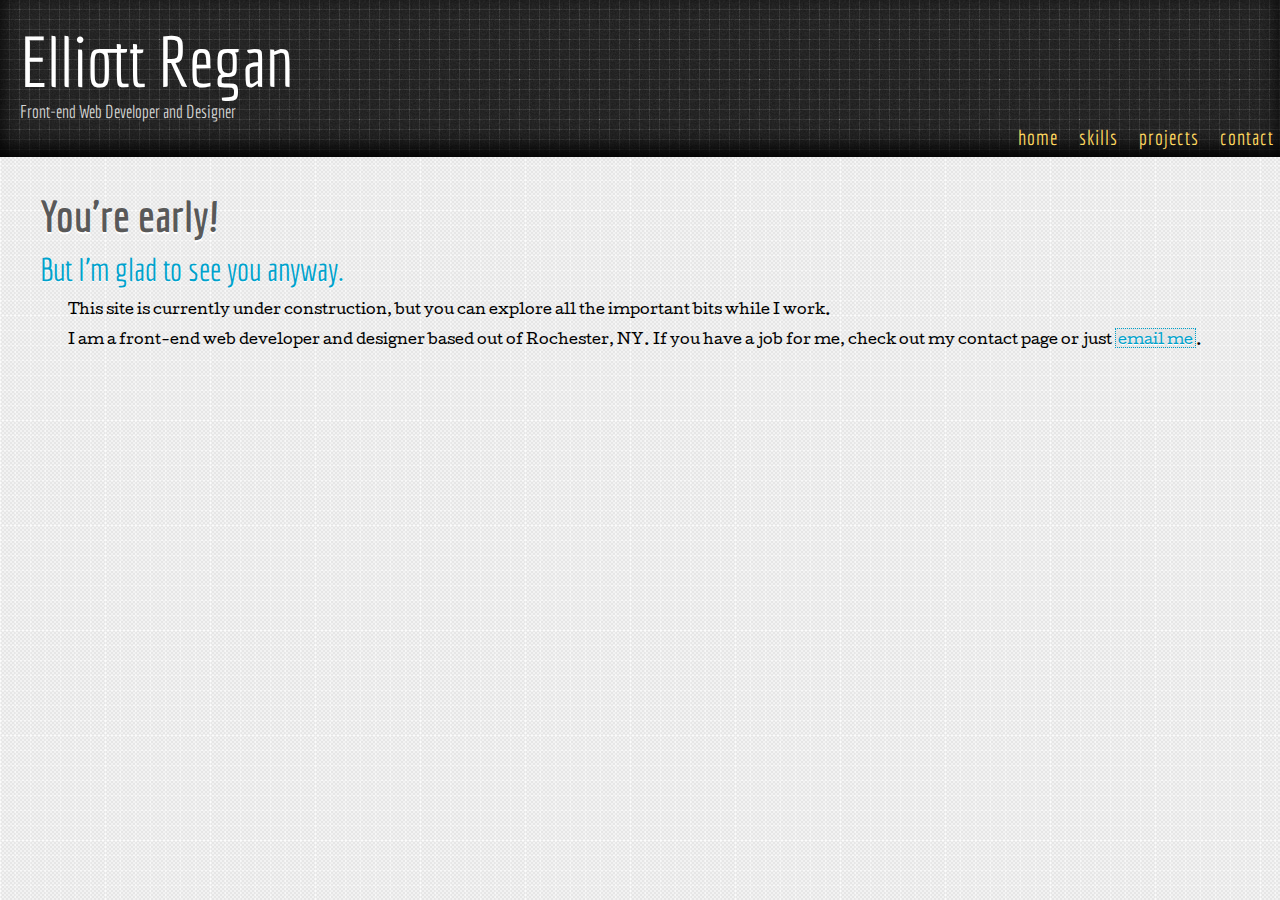
<file: index.html>
<!DOCTYPE html>
<html>
  <head>
    <link rel="stylesheet" type="text/css" href="css/styles.css">
    <link href='http://fonts.googleapis.com/css?family=Economica:700italic,400,700,400italic|Cutive' rel='stylesheet' type='text/css'>
    
    <script src="https://ajax.googleapis.com/ajax/libs/jquery/1.7.2/jquery.min.js"></script>
    <script src="js/scripts.js"></script>
    
  </head>
  <body>
    <header>
      <h1><a href="index.html">Elliott Regan</a></h1>
      <h2>Front-end Web Developer and Designer</h2>
      <nav>
        <ul>
          <li><a href="index.html">home</a></li>
          <li><a href="skills.html">skills</a></li>
          <li><a href="work.html">projects</a></li>
          <li><a href="contact.html">contact</a></li>
        </ul>
      </nav>
    </header>
    <div id="main_wrapper">
      <div id="main">
        <h1>You're early!</h1>
        <h2>But I'm glad to see you anyway.</h2>
        <p>This site is currently under construction, but you can explore all the important bits while I work.</p>
        <p>I am a front-end web developer and designer based out of Rochester, NY. If you have a job for me, check out my contact page or just <a href="mailto:regan.elliott@gmail.com?subject=Talk to me!">email me</a>.</p>
      </div>
    </div>
  </body>
</html>
</file>
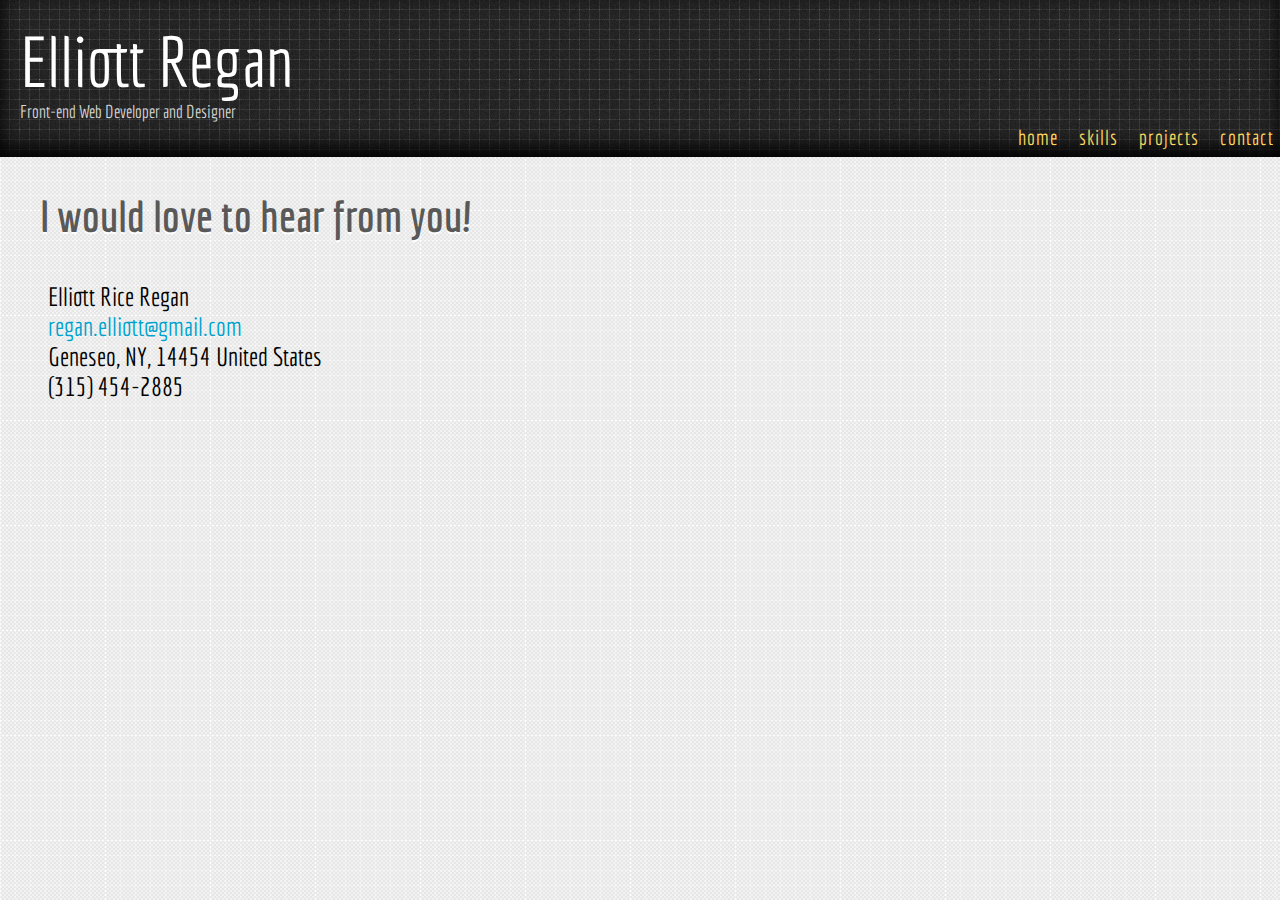
<file: contact.html>
<!DOCTYPE html>
<html>
  <head>
    <link rel="stylesheet" type="text/css" href="css/styles.css">
    <link href='http://fonts.googleapis.com/css?family=Economica:700italic,400,700,400italic|Cutive' rel='stylesheet' type='text/css'>
    <script src="https://ajax.googleapis.com/ajax/libs/jquery/1.7.2/jquery.min.js"></script>
    <script src="js/scripts.js"></script>
  </head>
  <body>
    <header>
      <h1><a href="index.html">Elliott Regan</a></h1>
      <h2>Front-end Web Developer and Designer</h2>
      <nav>
        <ul>
          <li><a href="index.html">home</a></li>
          <li><a href="skills.html">skills</a></li>
          <li><a href="work.html">projects</a></li>
          <li><a href="contact.html">contact</a></li>
        </ul>
      </nav>
    </header>
    <div id="main_wrapper">
      <div id="main">
      <h1>I would love to hear from you!</h1>
      <figure id="contact_info">
<!--        <img src="img/me.jpg" alt="Picture of me" />-->
        <figcaption>
          <address>
            <div class="full-name">
              <span class="given-name">Elliott</span>
              <span class="additional-name">Rice</span>
              <span class="family-name">Regan</span>
            </div>
            <div class="email">
              <a href="mailto:regan.elliott@gmail.com">regan.elliott@gmail.com</a>
            </div>
            <div class="adr">
              <span class="locality">Geneseo</span>, 
              <span class="region">NY</span>, 
              <span class="postal-code">14454</span>
              <span class="country-name">United States</span>
            </div>
            <div class="tel">(315) 454-2885</div>
          </address>
        </figcaption>
      </figure>
    </div>
    </div>
  </body>
</html>
</file>
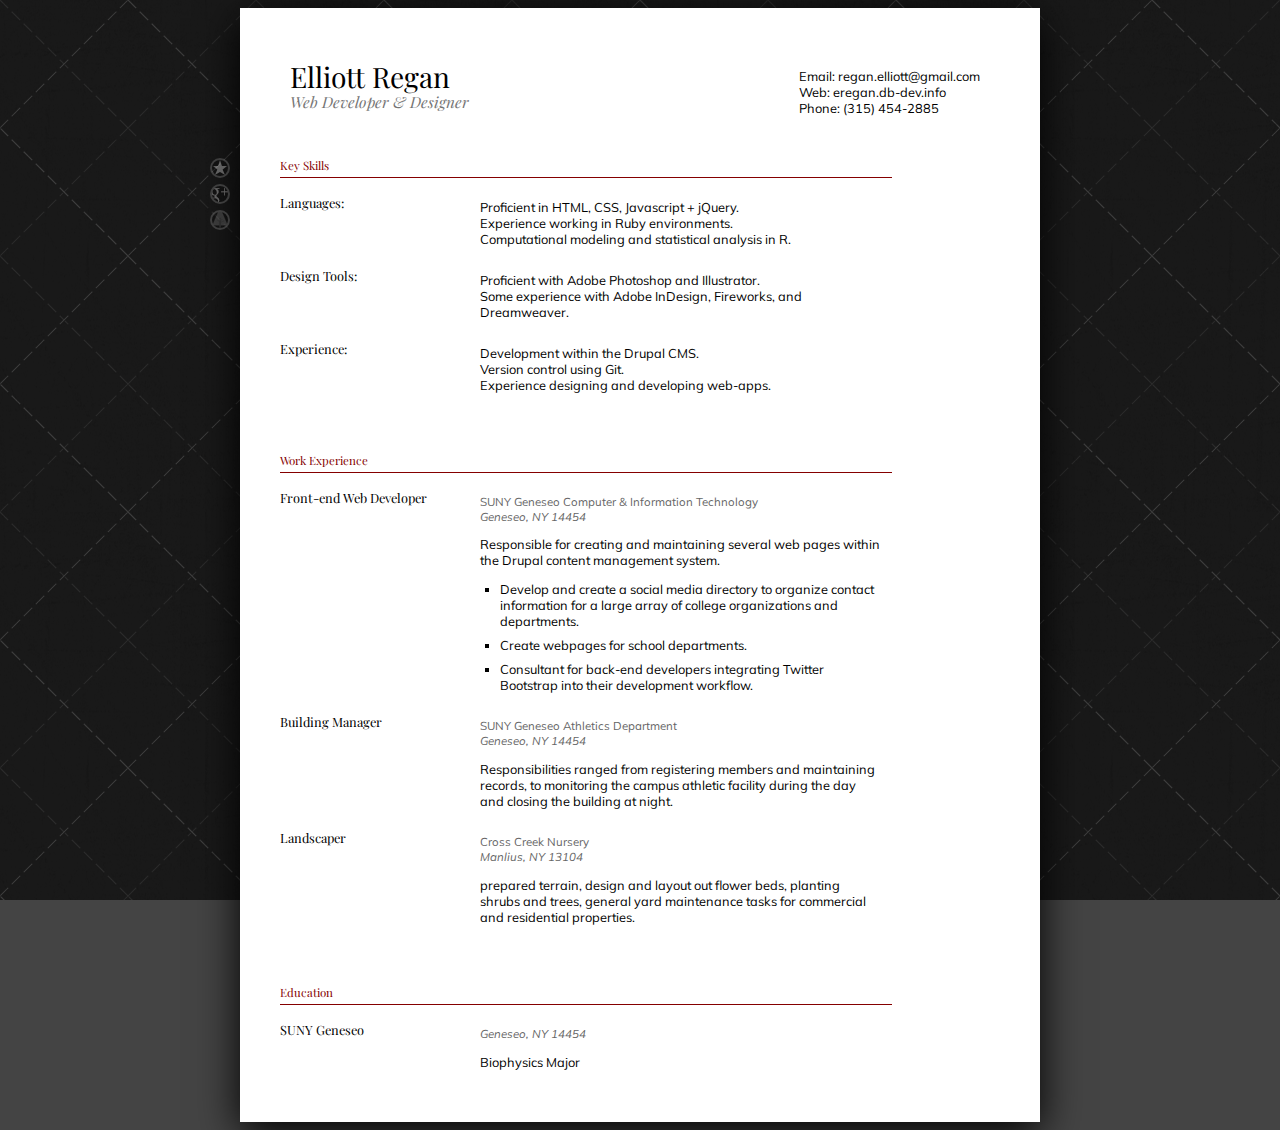
<file: resume.html>
<!DOCTYPE html>
<html>
  <head>
    <title>Elliott Regan | A Resume</title>
    
    <meta name="description" content="Thank you for checking out my resume. If oyu have any questions, please feel free to email me" />
    <meta name="keywords" content="web,developer,designer,resume,webdev" />
    <meta name="author" content="Elliott Regan" />
    
    <link href='http://fonts.googleapis.com/css?family=Playfair+Display' rel='stylesheet' type='text/css'>
    <link href='http://fonts.googleapis.com/css?family=Muli' rel='stylesheet' type='text/css'>
    
    <link rel="stylesheet" href="resume.css" type="text/css" />
    <!--[if lt IE 9]>
    <script src="http://html5shiv.googlecode.com/svn/trunk/html5.js"></script>
    <![endif]-->
    
    <script src="https://ajax.googleapis.com/ajax/libs/jquery/1.7.2/jquery.min.js"></script>
    <script src="js/resume.js"></script>
    
  </head>
  <body>
    <div id="wrapper">
      <header>
        <div class="left">
          <h1>Elliott Regan</h1>
          <h2>Web Developer & Designer</h2>
        </div>
        <section id="contact_details">
          <ul>
            <li><span class="title">Email:</span> <a href="mailto:regan.elliott@gmail.com?subject=feedback">regan.elliott@gmail.com</a></li>
            <li><span class="title">Web:</span> <a href="http://eregan.db-dev.info">eregan.db-dev.info</a></li>
            <li><span class="title">Phone:</span> (315) 454-2885</li>
          </ul>
        </section>
        <div class="star circle">
        <aside class="options">
          <div>I want you to be happy.<br />
          <span>Choose your favorite color:</span>
          </div>
          <ul>
            <li class="red">Red</li>
            <li class="blue">Blue</li>
            <li class="green">Green</li>
            <li class="grey">Grey</li>
            <li class="gray">Gray</li>
            <li class="ponies">pOnIeS!</li>
          </ul>
        </aside>
        </div>
        <a href="https://plus.google.com/110733720709188189221"><div class="plus circle"></div></a>
        <a href="http://forrst.me/elliottregan"><div class="forrst circle"></div></a>
      </header>
      <section id="skills">
        <h2 class="red">Key Skills</h2>
        <dl>
          <dt>Languages:</dt>
          <dd>
            <ul class="">
              <li>Proficient in HTML, CSS, Javascript + jQuery.</li>
          	  <li>Experience working in Ruby environments.</li>
              <li>Computational modeling and statistical analysis in R.</li>
            </ul>
          </dd>
          <dt>Design Tools:</dt>
          <dd>
            <ul>
              <li>Proficient with Adobe Photoshop and Illustrator.</li>
              <li>Some experience with Adobe InDesign, Fireworks, and Dreamweaver.</li>
            </ul>
          </dd>
          <dt>Experience:</dt>
          <dd>
              <ul>
                <li>Development within the Drupal CMS.</li>
                <li>Version control using Git.</li>
                <li>Experience designing and developing web-apps.</li>
              </ul>
          </dd>
        </dl>
      </section>
      <section id="work_experience">
        <h2 class="red">Work Experience</h2>
        <ul>
            <li>
              <dl>
                <dt class="position">Front-end Web Developer</dt>
                <dd>
                  <div class="employer">SUNY Geneseo Computer & Information Technology</div>
                  <div class="location">Geneseo, NY 14454</div>
                  <p>Responsible for creating and maintaining several web pages within the Drupal content management system.</p>
                  <ul class="bulleted">
                    <li>Develop and create a social media directory to organize contact information for a large array of college organizations and departments.</li>
                    <li>Create webpages for school departments.</li>
                    <li>Consultant for back-end developers integrating Twitter Bootstrap into their development workflow.</li>
                  </ul>
                </dd>
              </dl>
            </li>
            <li>
              <dl>
                <dt>Building Manager</dt>
                <dd>
                  <div class="employer">SUNY Geneseo Athletics Department</div> 
                  <div class="location">Geneseo, NY 14454</div>
                  <p>Responsibilities ranged from registering members and maintaining records, to monitoring the campus athletic facility during the day and closing the building at night.</p>
                </dd>                    
              </dl>
          </li>
          <li>
            <dl>
              <dt class="position">Landscaper</dt>
              <dd>
                <div class="employer">Cross Creek Nursery</div>
                <div class="location">Manlius, NY 13104</div>
                <p>prepared terrain, design and layout out flower beds, planting shrubs and trees, general yard maintenance tasks for commercial and residential properties.</p> </dd>
            </dl>
          </li>
        </ul>
      </section>
      <section id="education">
        <h2 class="red">Education</h2>
        <dl>
          <dt>SUNY Geneseo</dt>
          <dd><div class="location">Geneseo, NY 14454</div>
              <p>Biophysics Major</p>
          </dd>
        </ul>
      </section>
    </div>
    
    
  </body>
</html>
</file>
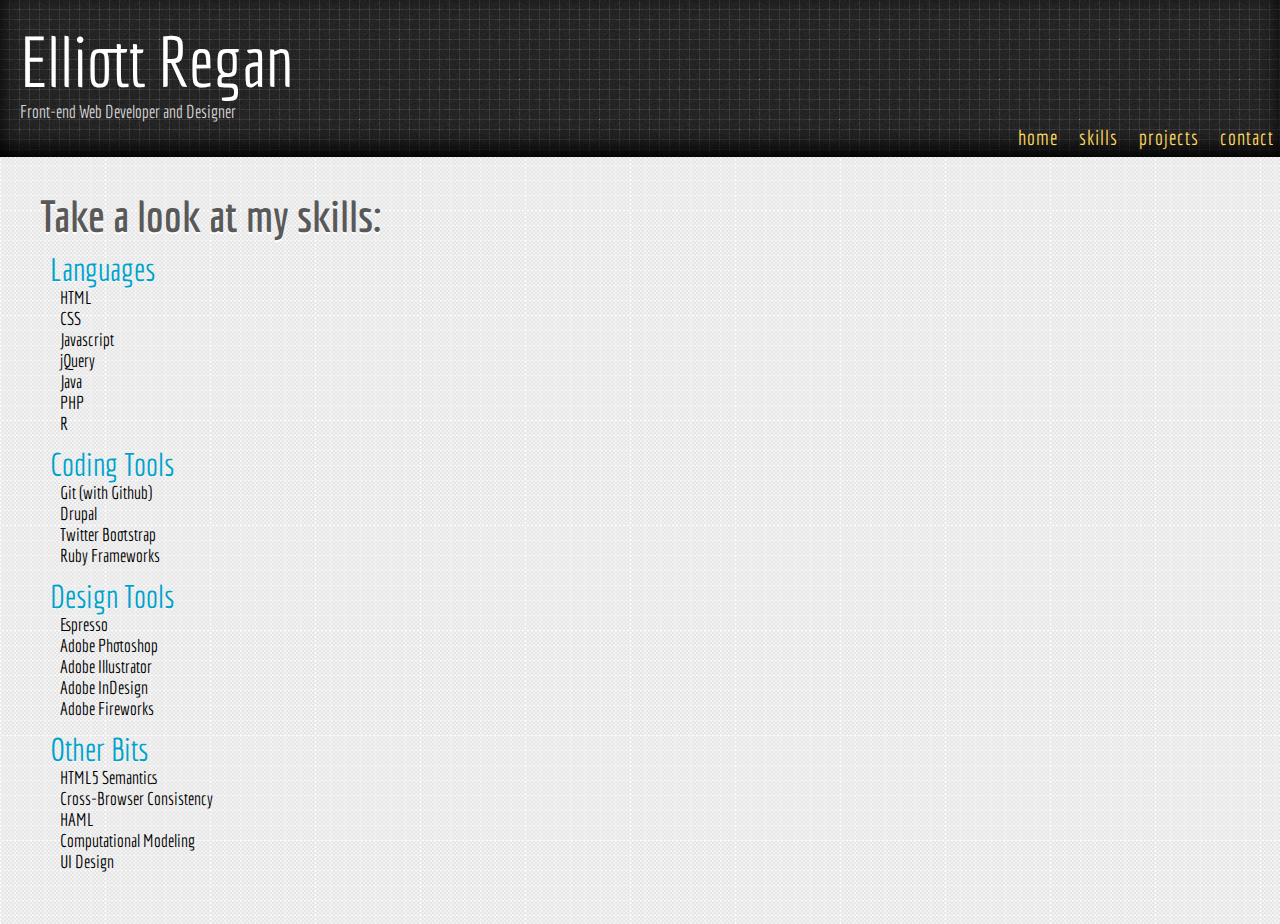
<file: skills.html>
<!DOCTYPE html>
<html>
  <head>
    <link rel="stylesheet" type="text/css" href="css/styles.css">
    <link href='http://fonts.googleapis.com/css?family=Economica:700italic,400,700,400italic|Cutive' rel='stylesheet' type='text/css'>
  <script src="https://ajax.googleapis.com/ajax/libs/jquery/1.7.2/jquery.min.js"></script>
  <script src="js/scripts.js"></script>
    
  </head>
  <body>
    <header>
      <h1><a href="index.html">Elliott Regan</a></h1>
      <h2>Front-end Web Developer and Designer</h2>
      <nav>
        <ul>
          <li><a href="index.html">home</a></li>
          <li><a href="skills.html">skills</a></li>
          <li><a href="work.html">projects</a></li>
          <li><a href="contact.html">contact</a></li>
        </ul>
      </nav>
    </header>
    <div id="main_wrapper">
      <div id="main">
      <h1>Take a look at my skills:</h1>
      <ul id="lists_wrapper">
        <li><h2>Languages</h2>
          <ul>
            <li>HTML</li>
            <li>CSS</li>
            <li>Javascript</li>
            <li>jQuery</li>
            <li>Java</li>
            <li>PHP</li>
            <li>R</li>
          </ul>
        </li>
        <li><h2>Coding Tools</h2>
          <ul>
            <li>Git (with Github)</li>
            <li>Drupal</li>
            <li>Twitter Bootstrap</li>
            <li>Ruby Frameworks</li>
          </ul>
        </li>
        <li><h2>Design Tools</h2>
          <ul>
            <li>Espresso</li>
            <li>Adobe Photoshop</li>
            <li>Adobe Illustrator</li>
            <li>Adobe InDesign</li>
            <li>Adobe Fireworks</li>
          </ul>
        </li>
        <li><h2>Other Bits</h2>
          <ul>
            <li>HTML5 Semantics</li>
            <li>Cross-Browser Consistency</li>
            <li>HAML</li>
            <li>Computational Modeling</li>
            <li>UI Design</li>
          </ul>
        </li>
      </ul>
    </div>
    </div>
  </body>
</html>
</file>
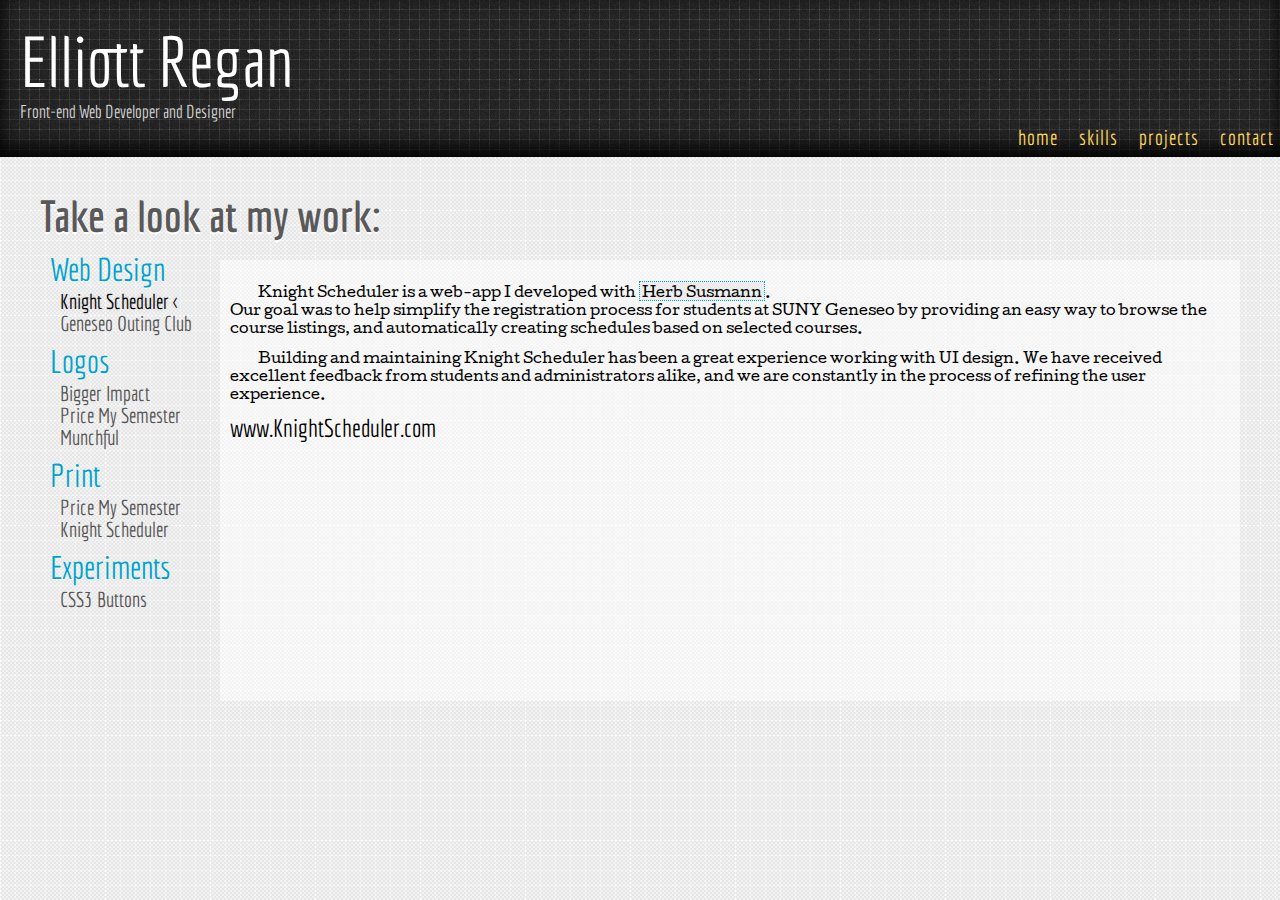
<file: work.html>
<!DOCTYPE html>
<html>
  <head>
    <link rel="stylesheet" type="text/css" href="css/styles.css">
    <link href='http://fonts.googleapis.com/css?family=Economica:700italic,400,700,400italic|Cutive' rel='stylesheet' type='text/css'>
    <script src="https://ajax.googleapis.com/ajax/libs/jquery/1.7.2/jquery.min.js"></script>
    <script src="js/scripts.js"></script>
  </head>
  <body>
    <header>
      <h1><a href="index.html">Elliott Regan</a></h1>
      <h2>Front-end Web Developer and Designer</h2>
      <nav>
        <ul>
          <li><a href="index.html">home</a></li>
          <li><a href="skills.html">skills</a></li>
          <li><a href="work.html">projects</a></li>
          <li><a href="contact.html">contact</a></li>
        </ul>
      </nav>
    </header>
    <div id="main_wrapper">
      <div id="main">
      <h1>Take a look at my work:</h1>
      <ul id="lists_wrapper">
        <li><h2>Web Design</h2>
          <ul>
            <li>
              <h3 class="active">Knight Scheduler</h3>
              <div class="info visible">
                <p>Knight Scheduler is a web-app I developed with <a href="http://www.herbsusmann.com/">Herb Susmann</a>. <br /> Our goal was to help simplify the registration process for students at SUNY Geneseo by providing an easy way to browse the course listings, and automatically creating schedules based on selected courses.</p>
                <p>Building and maintaining Knight Scheduler has been a great experience working with UI design. We have received excellent feedback from students and administrators alike, and we are constantly in the process of refining the user experience.</p>
                <h4><a href="http://www.knightscheduler.com">www.KnightScheduler.com</a></h4>
              </div>
            </li>
            <li><h3><!--<a href="http://www.geneseo.edu/~outing">-->Geneseo Outing Club<!--</a>--></h3>
              <div class="info">
                <p>The website for the Geneseo Outing Club was the very first project I build from the ground up. </p>
                <p>I wanted to make a unique, playful layout based around the club's theme. This was before I was familiar with Javascript or common layout practices, but I'm still happy with the outcome.</p>
                <h4><a href="http://www.geneseo.edu/~outing">www.geneseo.edu/~outing</a></h4>
              </div>
            </li>
<!--            <li><h3>Photo Page</h3>
              <div class="info">
                <p>This is a page I mainly use to play with CSS3 techniques. No promises for valid code, or that it will work with older browsers, but the layout is nice and flexible. This was also done before my Javascript days.</p>
              </div>
            </li>-->
          </ul>
        </li>
        <li><h2>Logos</h2>
          <ul>
            <li><h3>Bigger Impact</h3>
              <div class="info">
                <img src="img/biggerimpact.png" alt="Logo for BiggerImpact.com" />
              </div>
            </li>
            <li><h3>Price My Semester</h3>
              <div class="info">
                <img src="img/PmS_logo.png" alt="Logo for PriceMySemester.com" />
              </div>
            </li>
            <li><h3>Munchful</h3>
              <div class="info">
                <img src="img/munchful_logo.png" alt="Logo for Munchful.com" />
              </div>
            </li>
          </ul>
        </li>
        <li><h2>Print</h2>
          <ul>
            <li><h3>Price My Semester</h3>
              <div class="info">
                <img src="img/pmsposter.jpg" alt="Poster for PriceMySemester.com" />
              </div>
            </li>
            <li><h3>Knight Scheduler</h3>
              <div class="info">
                <img src="img/KS_poster.png" alt="Logo for KnightScheduler.com" />
              </div>
            </li>
          </ul>
        </li>
        <li><h2>Experiments</h2>
          <ul>
            <li><h3>CSS3 Buttons</h3>
              <div class="info">
                <h4>Coming soon...</h4>
              </div>
            </li>
          </ul>
        </li>
      </ul>
    </div>
    </div>
  </body>
</html>
</file>
<file: resume.css>
body {
  background: url(img/crissXcross.png) repeat fixed #444444;
  font: .8em Muli, sans-serif;
  
}

h1, h2, h3, h4, h5, h6, dt {
  font-family: "Playfair Display", serif;
  font-weight: normal;
  font-style: normal;
}

a {
  color: inherit;
  text-decoration: none;
}

a:hover {
  border-bottom-style: dotted;
  border-bottom-width: 1px;
}

ul {
  list-style: none;
  padding: 0;
  margin: 0;
}

ul.bulleted {
  list-style: square;
}
ul.bulleted li {
  margin-bottom: 8px;
  margin-left: 20px;
}

#wrapper {
  width: 720px;
  margin: auto;
  padding: 40px;
  background-color: white;
  -moz-box-shadow: 0 10px 40px #000000;
  -webkit-box-shadow: 0 10px 40px #000000;
  box-shadow: 0 10px 40px #000000;
}

header {
  height: 80px;
  padding: 10px;
}

.left {
  float: left;
}

header h1 {
  margin: 0;
  font-size: 2.2em;
}

header h2 {
  border: none;
  margin: -4px 0 0;
  color: #747474;
  font-style: italic;
  font-size: 1.2em;
}

section:not(#contact_details):not(:first-of-type) {
  margin-top: 60px;
}

h2 {
  color: #850000;
  margin-right: 15%;
  margin-bottom: -4px;
  font-size: .9em;
  padding-bottom: 4px;
  border-bottom-style: solid;
  -webkit-transition: all .5s ease-in-out;
  -moz-transition: all .5s ease-in-out;
  -ms-transition: all .5s ease-in-out;
  -o-transition: all .5s ease-in-out;
  transition: all .5s ease-in-out;
  border-bottom-width: 1px;
}

.employer, .location {
  margin-left: 0;
  font-size: .9em;
  color: #656565;
}

.location {
  font-style: italic;
}

dt {
  margin: 20px 0 0;
  font-size: 1.0em;
}

dd {  
  margin-left: 200px;
  margin-top: -12px;
  width: 400px;
}

#contact_details {
  float: right;
  margin: 10px;
}

.circle {
  width: 20px;
  height: 20px;
  position: relative;
  left: -80px;
  border: 2px solid #959595;
  border-radius: 20px;
  -moz-border-radius: 20px;
  -webkit-border-radius: 20px;
  opacity: 0.32;
  box-sizing: border-box;
  -webkit-box-sizing: border-box;
  -moz-box-sizing: border-box;
  z-index: 0;
  cursor: pointer;
}

.circle:hover {
  opacity: 1;
}

.plus {
  top: 106px;
  background: url(img/googleplus.png) no-repeat -4px 2px rgb(11, 11, 11);
}

.star {
  top: 100px;
  background: url(img/ic_favorite.png) no-repeat center center rgb(11, 11, 11);
}

.forrst {
  top: 112px;
  background: url(img/forrst.png) no-repeat center -5px rgb(11, 11, 11);
}

.options {
  display: none;
  width: 100px;
  height: 200px;
  top: -2px;
  position: relative;
  left: -82px;
  padding: 10px;
  box-sizing: border-box;
  -webkit-box-sizing: border-box;
  -moz-box-sizing: border-box;
  border: 2px solid rgba(255, 255, 255, 0.36);
  border-radius: 5px 10px 5px 5px;
  -moz-border-radius: 5px 10px 5px 5px;
  -webkit-border-radius: 5px 10px 5px 5px;
  background-color: rgba(0, 0, 0, 0.4);
  opacity: 1;
  color: #9e9e9e;
  font-size: .9em;
  z-index: 2;
}

.options div {
  position: absolute;
  margin-bottom: 4px;
  color: #cecece;
}

.options ul {
  position: absolute;
  width: 40px;
  margin: 70px 10px;
  font-size: 1.2em;
}

li.red:hover {
  color: #850000;
  border-color: #850000;
}

li.blue:hover {
  color: #004985;
  border-color: #004985;
}

li.green:hover {
  color: #598500;
  border-color: #598500;
}

li.grey:hover {
  color: grey;
  border-color: grey;
}

li.gray:hover {
  color: gray;
  border-color: gray;
}

li.ponies:hover {
  color: #ff09a7;
  border-color: #ff09a7;
}
</file>
<file: css/styles.css>
/* @group Reset */
/* http://meyerweb.com/eric/tools/css/reset/ 
   v2.0 | 20110126
   License: none (public domain)
*/

html, body, div, span, applet, object, iframe,
h1, h2, h3, h4, h5, h6, p, blockquote, pre,
a, abbr, acronym, address, big, cite, code,
del, dfn, em, img, ins, kbd, q, s, samp,
small, strike, strong, sub, sup, tt, var,
b, u, i, center,
dl, dt, dd, ol, ul, li,
fieldset, form, label, legend,
table, caption, tbody, tfoot, thead, tr, th, td,
article, aside, canvas, details, embed, 
figure, figcaption, footer, header, hgroup, 
menu, nav, output, ruby, section, summary,
time, mark, audio, video {
  margin: 0;
  padding: 0;
  border: 0;
  font-size: 100%;
  font: inherit;
  vertical-align: baseline;
}
/* HTML5 display-role reset for older browsers */
article, aside, details, figcaption, figure, 
footer, header, hgroup, menu, nav, section {
  display: block;
}
body {
  line-height: 1;
}
ol, ul {
  list-style: none;
}
blockquote, q {
  quotes: none;
}
blockquote:before, blockquote:after,
q:before, q:after {
  content: '';
  content: none;
}
table {
  border-collapse: collapse;
  border-spacing: 0;
}
/* @end */

body {
  height: 100%;
  background: url(../img/project_papper.png) #e7e7e7;
  font: 1.1em Economica, "Helvetica Neue", Arial, Helvetica, Geneva, sans-serif;
}

header {
  position: absolute;
  width: 100%;
  background: url(../img/inflicted.png) #f7f7f7;
  -moz-box-shadow: inset 0 -10px 20px rgb(0, 0, 0);
  -webkit-box-shadow: inset 0 -10px 20px rgb(0, 0, 0);
  box-shadow: inset 0 -10px 20px rgb(0, 0, 0);
}

header h1 {
  position: relative;
  color: #ffffff;
  font: 4em Economica;
  margin: 20px 0px 0px 20px;
}

header h1:hover {
  color: #e5be57;
}

header h2 {
  position: relative;
  color: #d5d5d5;
  margin: 0px 20px 35px 20px;
}

nav {
  position: absolute;
  right: 0;
  bottom: 0;
  margin-bottom: 8px;
}

nav li {
  display: inline;
  color: #fed75e;
  font-size: 1.2em;
  letter-spacing: 1px;
  margin-left: 6px;
  padding: 2px 6px;
}
nav li:hover {
  border: 1px solid #fee081;
  padding: 1px 5px;
  background-color: rgba(254, 215, 94, 0.15);
  -webkit-border-radius: 4px;
  -moz-border-radius: 4px;
  border-radius: 4px;
}

a {
  text-decoration: none;
  color: inherit;
}

p a {
  background-color: rgba(189, 189, 189, 0.16);
  border: 1px dotted #00a2cc;
  padding: 0 2px;
}

#main a:hover {
  border-bottom-style: dotted;
  border-bottom-width: 1px;
}

#main anot([href^="mailto"]):hover:after {
  content: " - " attr(href);
  color: #686868;
  font-size: .8em;
}

#main a[href^="mailto"] {
  color: #00a2cc;
  text-shadow: 0 1px 0 #ffffff;
}

#main a[href^="mailto"]:hover {
  color: #73c9f6;
  border-bottom-style: dotted;
  border-bottom-width: 1px;
}

#main_wrapper {
  padding: 40px;
}

#main {
  position: relative;
  margin-top: 150px;
  width: 100%;
}

#main h1 {
  margin-bottom: 10px;
  margin-top: 10px;
  font-size: 2.5em;
  color: #595959;
  font-weight: bold;
  text-shadow: 0 2px 0 #ffffff;
}

#main h2{
  color: #00a2cc;
  font-size: 1.8em;
  text-shadow: 0 1px 0 #ffffff;
}

#main h3 {
  font-size: 1.2em;
  margin: 2px 0 -4px;
  color: #555555;
  cursor: pointer;
}

#main h3.active {
  color: #000000;
  text-shadow: 0 0 4px rgba(0, 0, 0, 0.1);
}

#main h3.active::after {
  content: " <";
}

#main h3 ~ .info {
  position: absolute;
  margin: 20px 0px 40px 160px;
  top: 50px;
  display: none;
  background-color: rgba(255, 255, 255, 0.5);
  padding: 10px;
  height: 100%;
}

#main h3 ~ .info.visible {
  display: block;
}

#main h4 {
  color: #000000;
  font-size: 1.4em;
  text-shadow: 0 2px 0 #ffffff;
}

.info img {
  text-align: center;
  max-height: 420px;
  max-width: 500px;
}

#main ul {
  margin-left: 10px;
  margin-bottom: 12px;
  color: #000000;
}

#main p {
  margin-bottom: 12px;
  font: .8em Cutive;
  text-indent: 2em;
}

#main p:first-of-type {
  margin-top: 12px;
}

#contact_info {
  margin: 40px 0px;
}

#contact_info img{
  margin: 0px 8px;
  border: 10px solid #000000;
  float: left;
}

#contact_info figcaption {
  margin: 8px;
  font-size: 1.5em;
  bottom: 0;
  position: relative;
}
</file>
